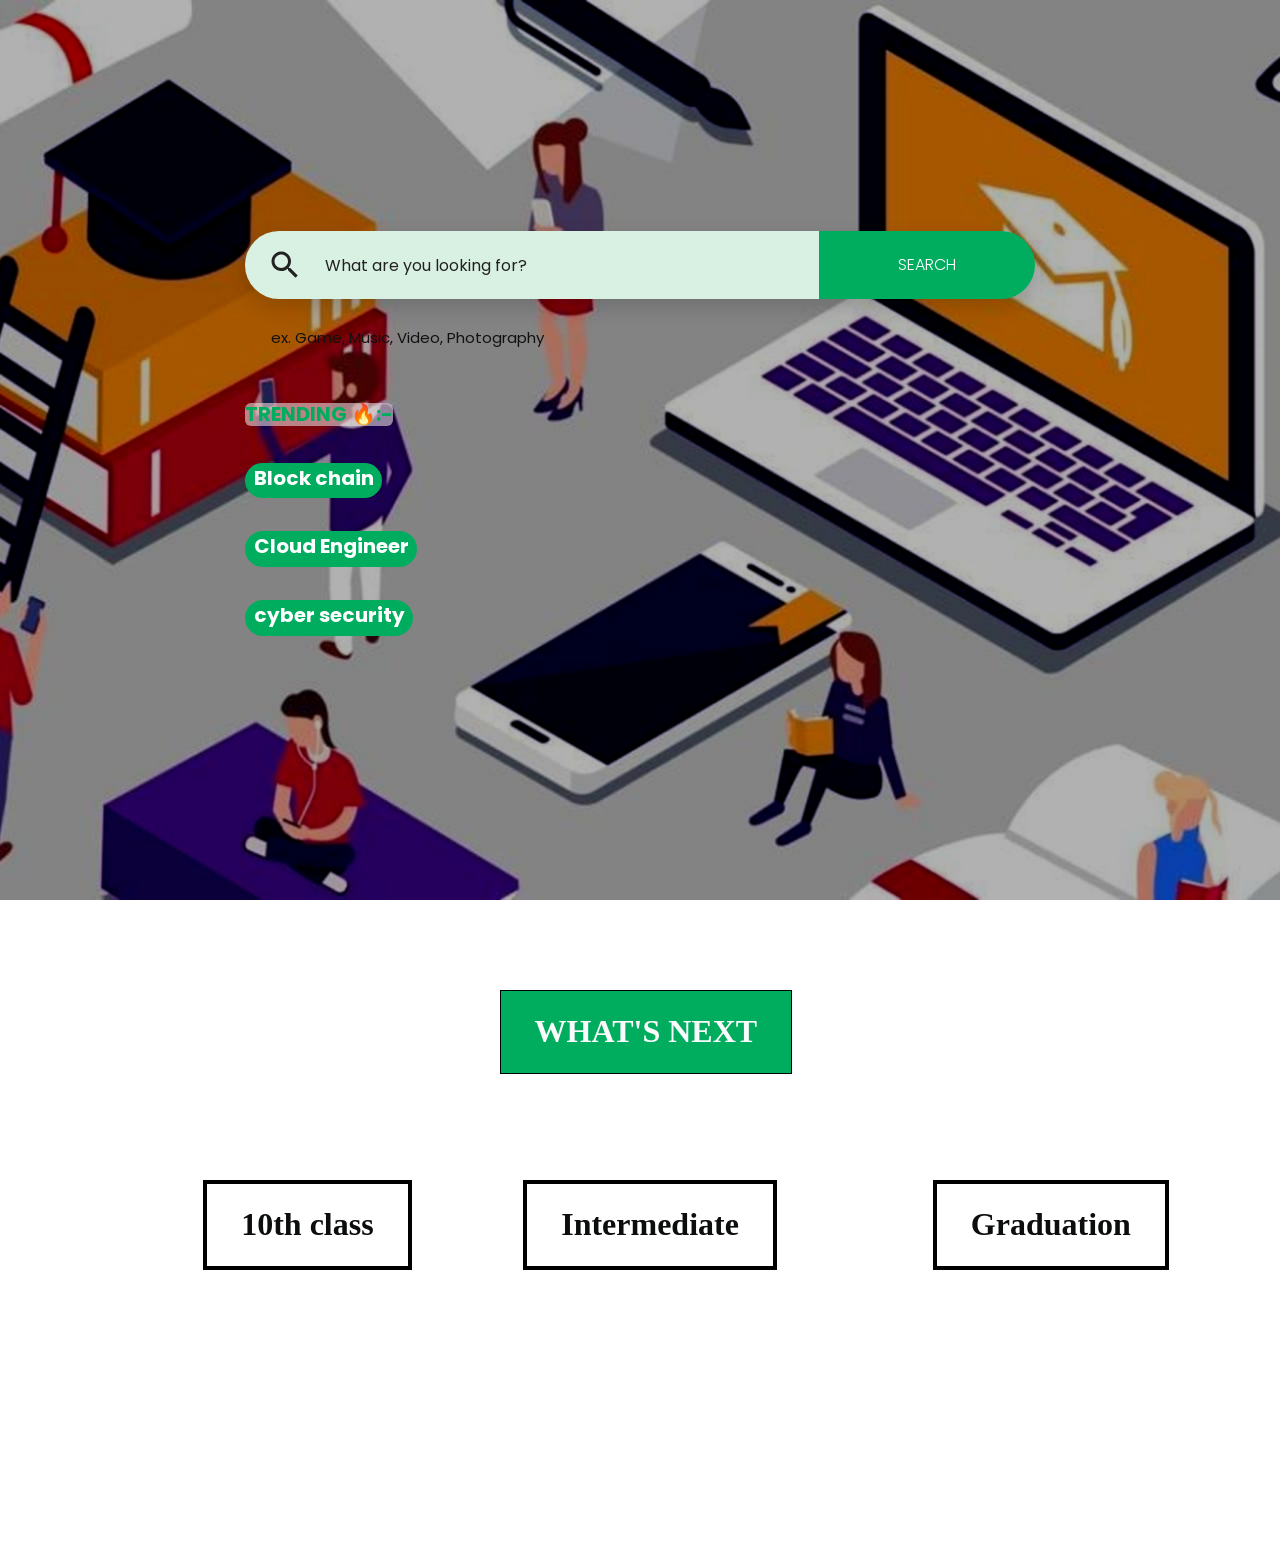
<file: index.html>
<html>
  <head>
    <meta http-equiv="Content-Type" content="text/html; charset=UTF-8" />
    <meta name="viewport" content="width=device-width, initial-scale=1" />
    <meta http-equiv="X-UA-Compatible" content="IE=edge" />
    <meta name="author" content="colorlib.com">
    <link href="https://fonts.googleapis.com/css?family=Poppins" rel="stylesheet" />
    <link href="css/main.css" rel="stylesheet" />
  </head>
  <body>
    <div class="bg">
    <div class="s130">
      <form>
        <div class="inner-form">
          <div class="input-field first-wrap">
            <div class="svg-wrapper">
              <svg xmlns="http://www.w3.org/2000/svg" width="24" height="24" viewBox="0 0 24 24">
                <path d="M15.5 14h-.79l-.28-.27C15.41 12.59 16 11.11 16 9.5 16 5.91 13.09 3 9.5 3S3 5.91 3 9.5 5.91 16 9.5 16c1.61 0 3.09-.59 4.23-1.57l.27.28v.79l5 4.99L20.49 19l-4.99-5zm-6 0C7.01 14 5 11.99 5 9.5S7.01 5 9.5 5 14 7.01 14 9.5 11.99 14 9.5 14z"></path>
              </svg>
            </div>
            <input id="search" type="text" placeholder="What are you looking for?"  />
          </div>
          <div class="input-field second-wrap">
            <a href="back.html">
            <button class="btn-search"  type="button">SEARCH</button>
          </a>
          </div>
        </div>
        <span class="info">ex. Game, Music, Video, Photography</span>
        <br>
        <br><br>
        <h3 class="trend">TRENDING 🔥:-</h3><br>
        <h2 class="trendi">Block chain  </h2><br>
        <h2 class="trendi">Cloud Engineer</h2><br>
        <h2 class="trendi">cyber security</h2>


     </div>
    </div>
     
    </form>
  </div>
</div>
      <div class="head">
          <h1 >WHAT'S NEXT</h1>
      </div>
      <div class="ssc">
          <a href="10th.html" class="dj">
          <h1 >10th class</h1>
        </a>
      </div>
      <div class="inter">
          <a href="inter.html" class="dj">
          <h1 >Intermediate</h1>
        </a>
      </div>
      <div class="grad" >
          <a href="back.html" class="dj">
          <h1 >Graduation</h1>
          </a>
      </div>
      </div>
      
      
    
    <script src="js/extention/choices.js"></script>
  </body><!-- Created by S.Leela Bhaskar -->
  <!--dedicated to My sisters -->
</html>
</file>
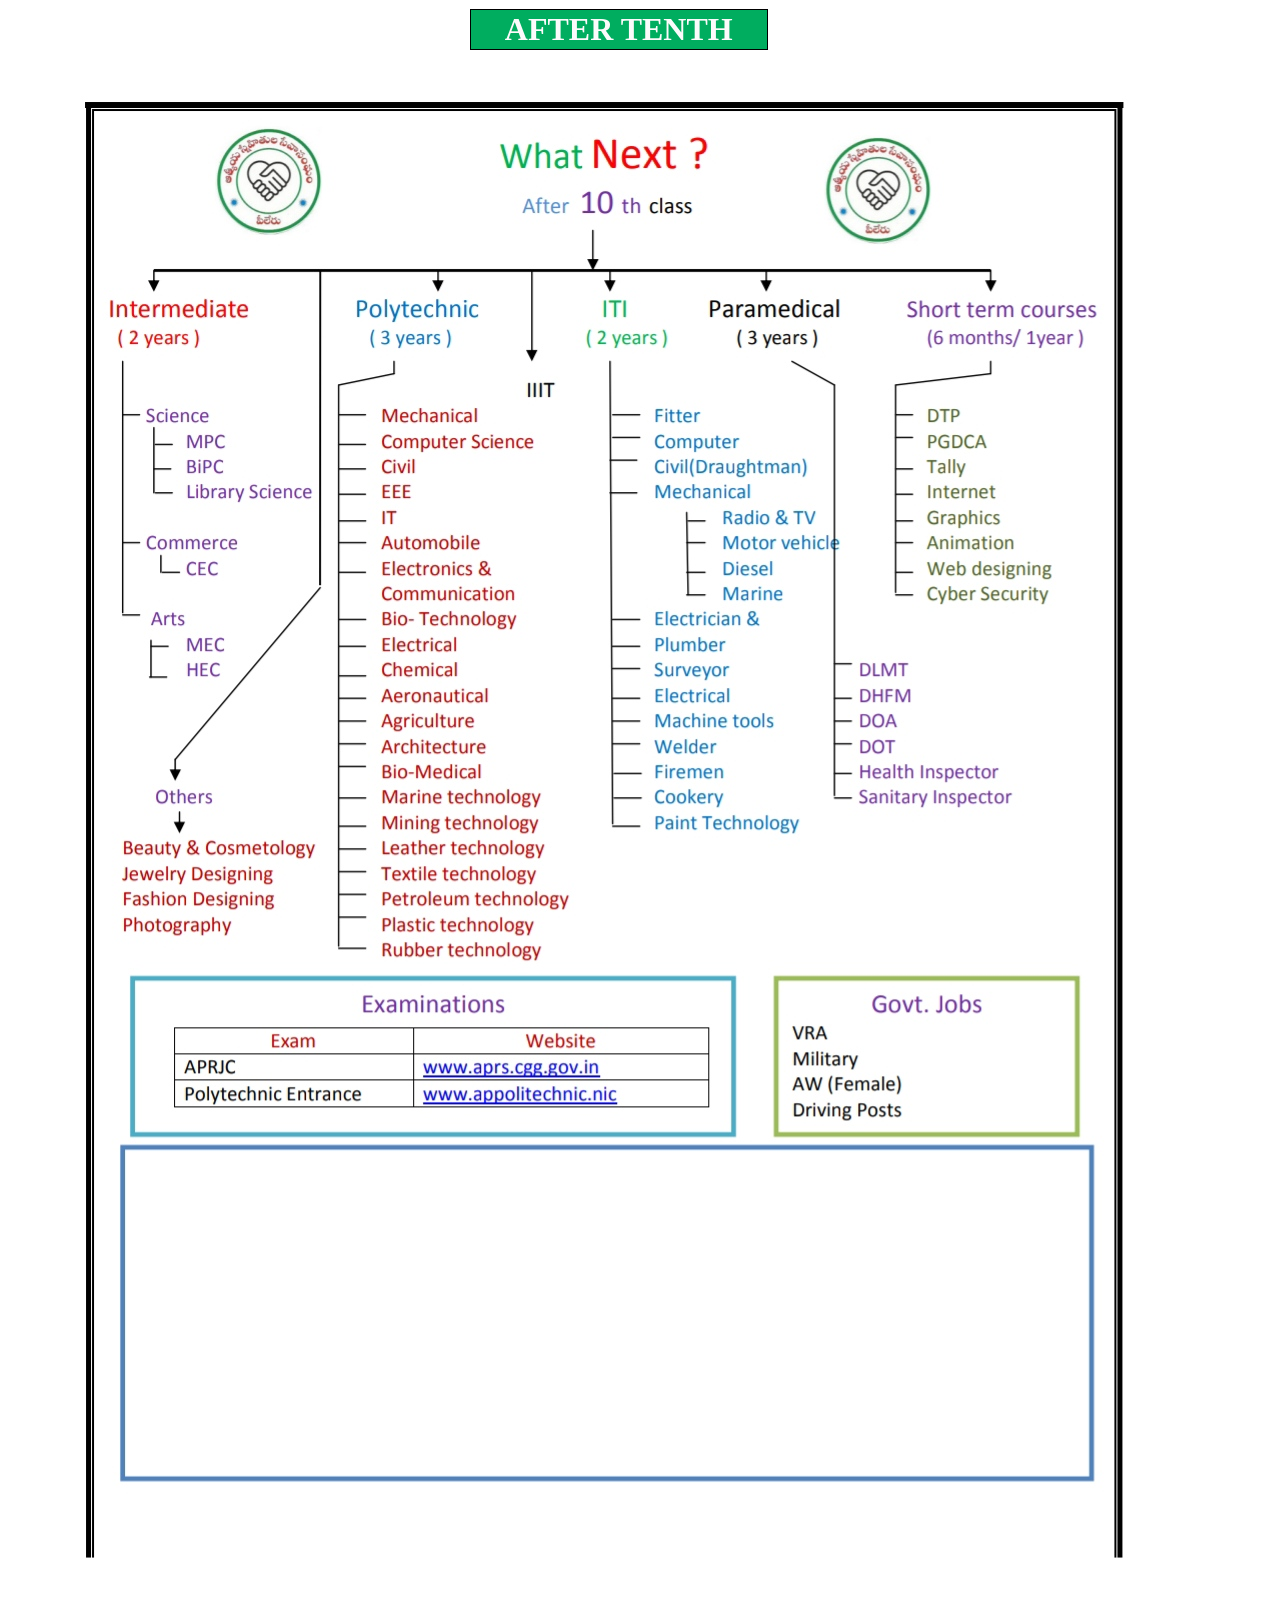
<file: 10th.html>
<!DOCTYPE html>
<html lang="en">
<head>
  <meta charset="UTF-8">
  <meta http-equiv="X-UA-Compatible" content="IE=edge">
  <meta name="viewport" content="width=device-width, initial-scale=1.0">
  <link href="css/tenth.css" rel="stylesheet" />

  <title>Aftetr 10th</title>
  <h1  class="head">AFTER TENTH</h1>

</head>
<body>
  <img class="body" src="/images/ssc.jpg">
</body>
</html>
</file>
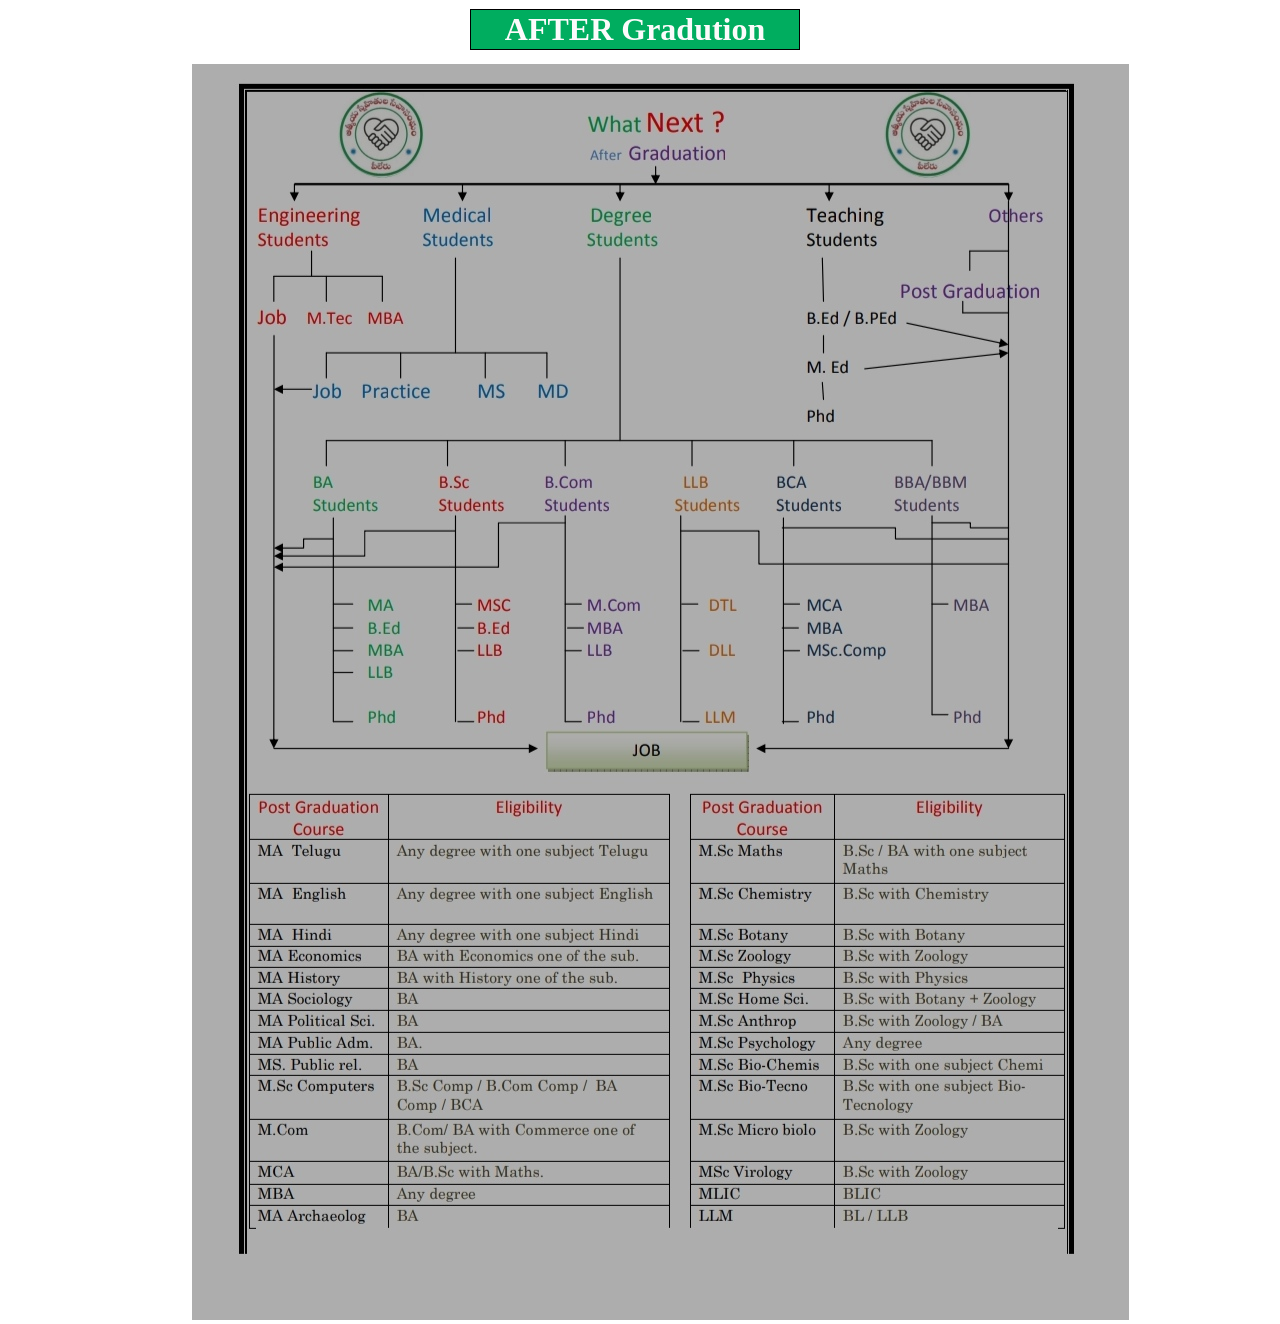
<file: back.html>
<!DOCTYPE html>
<html lang="en">
<head>
  <meta charset="UTF-8">
  <meta http-equiv="X-UA-Compatible" content="IE=edge">
  <meta name="viewport" content="width=device-width, initial-scale=1.0">
  <link href="css/grad.css" rel="stylesheet" />

  <title>Aftetr Inter</title>
  <h1  class="head">AFTER Gradution</h1>

</head>
<body>
  <img class="body" src="/images/grad.jpg">
</body>
</html>
</file>
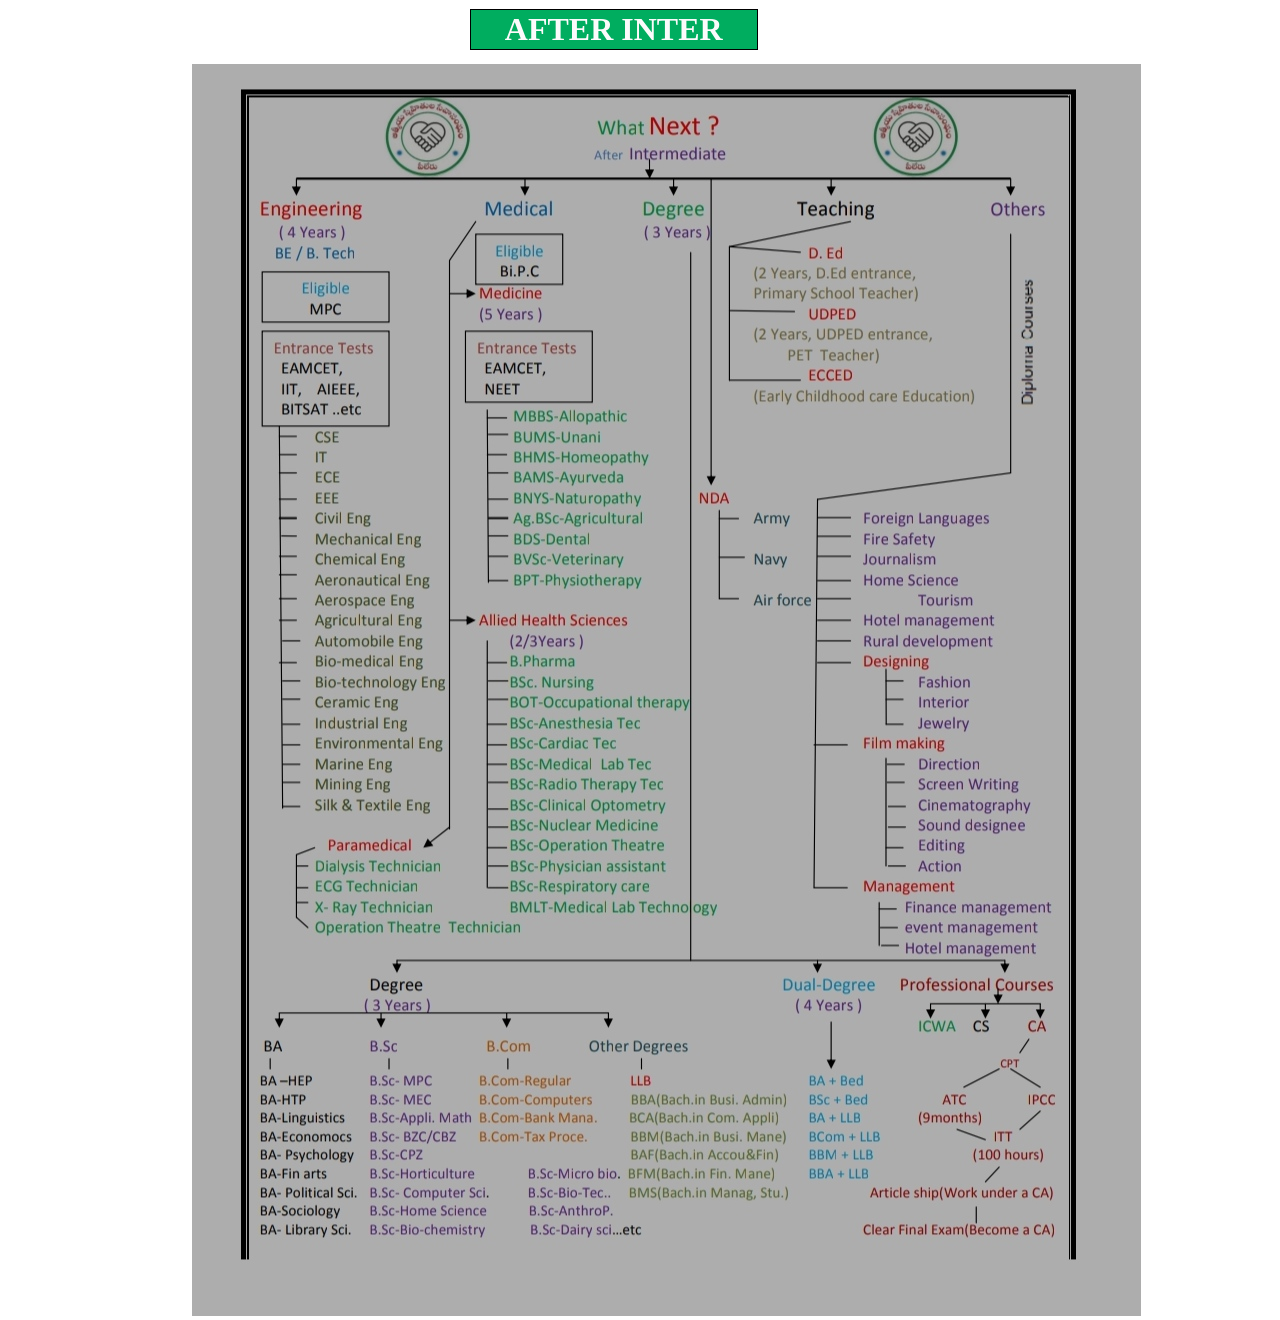
<file: inter.html>
<!DOCTYPE html>
<html lang="en">
<head>
  <meta charset="UTF-8">
  <meta http-equiv="X-UA-Compatible" content="IE=edge">
  <meta name="viewport" content="width=device-width, initial-scale=1.0">
  <link href="css/inter.css" rel="stylesheet" />

  <title>Aftetr Inter</title>
  <h1  class="head">AFTER INTER</h1>

</head>
<body>
  <img class="body" src="/images/inter.jpg">
</body>
</html>
</file>
<file: css/main.css>
html {
  line-height: 1.15;
  /* 1 */
  -ms-text-size-adjust: 100%;
  /* 2 */
  -webkit-text-size-adjust: 100%;
  /* 2 */
}

/* Sections
   ========================================================================== */
/**
 * Remove the margin in all browsers (opinionated).
 */
body {
  margin: 0;
}

/**
 * Add the correct display in IE 9-.
 */
article,
aside,
footer,
header,
nav,
section {
  display: block;
}

/**
 * Correct the font size and margin on `h1` elements within `section` and
 * `article` contexts in Chrome, Firefox, and Safari.
 */
h1 {
  font-size: 2em;
  margin: 0.67em 0;
}

/* Grouping content
   ========================================================================== */
/**
 * Add the correct display in IE 9-.
 * 1. Add the correct display in IE.
 */
figcaption,
figure,
main {
  /* 1 */
  display: block;
}

/**
 * Add the correct margin in IE 8.
 */
figure {
  margin: 1em 40px;
}

/**
 * 1. Add the correct box sizing in Firefox.
 * 2. Show the overflow in Edge and IE.
 */
hr {
  box-sizing: content-box;
  /* 1 */
  height: 0;
  /* 1 */
  overflow: visible;
  /* 2 */
}

/**
 * 1. Correct the inheritance and scaling of font size in all browsers.
 * 2. Correct the odd `em` font sizing in all browsers.
 */
pre {
  font-family: monospace, monospace;
  /* 1 */
  font-size: 1em;
  /* 2 */
}

/* Text-level semantics
   ========================================================================== */
/**
 * 1. Remove the gray background on active links in IE 10.
 * 2. Remove gaps in links underline in iOS 8+ and Safari 8+.
 */
a {
  background-color: transparent;
  /* 1 */
  -webkit-text-decoration-skip: objects;
  /* 2 */
}

/**
 * 1. Remove the bottom border in Chrome 57- and Firefox 39-.
 * 2. Add the correct text decoration in Chrome, Edge, IE, Opera, and Safari.
 */
abbr[title] {
  border-bottom: none;
  /* 1 */
  text-decoration: underline;
  /* 2 */
  text-decoration: underline dotted;
  /* 2 */
}

/**
 * Prevent the duplicate application of `bolder` by the next rule in Safari 6.
 */
b,
strong {
  font-weight: inherit;
}

/**
 * Add the correct font weight in Chrome, Edge, and Safari.
 */
b,
strong {
  font-weight: bolder;
}

/**
 * 1. Correct the inheritance and scaling of font size in all browsers.
 * 2. Correct the odd `em` font sizing in all browsers.
 */
code,
kbd,
samp {
  font-family: monospace, monospace;
  /* 1 */
  font-size: 1em;
  /* 2 */
}

/**
 * Add the correct font style in Android 4.3-.
 */
dfn {
  font-style: italic;
}

/**
 * Add the correct background and color in IE 9-.
 */
mark {
  background-color: #ff0;
  color: #000;
}

/**
 * Add the correct font size in all browsers.
 */
small {
  font-size: 80%;
}

/**
 * Prevent `sub` and `sup` elements from affecting the line height in
 * all browsers.
 */
sub,
sup {
  font-size: 75%;
  line-height: 0;
  position: relative;
  vertical-align: baseline;
}

sub {
  bottom: -0.25em;
}

sup {
  top: -0.5em;
}

/* Embedded content
   ========================================================================== */
/**
 * Add the correct display in IE 9-.
 */
audio,
video {
  display: inline-block;
}

/**
 * Add the correct display in iOS 4-7.
 */
audio:not([controls]) {
  display: none;
  height: 0;
}

/**
 * Remove the border on images inside links in IE 10-.
 */
img {
  border-style: none;
}

/**
 * Hide the overflow in IE.
 */
svg:not(:root) {
  overflow: hidden;
}

/* Forms
   ========================================================================== */
/**
 * 1. Change the font styles in all browsers (opinionated).
 * 2. Remove the margin in Firefox and Safari.
 */
button,
input,
optgroup,
select,
textarea {
  font-family: sans-serif;
  /* 1 */
  font-size: 100%;
  /* 1 */
  line-height: 1.15;
  /* 1 */
  margin: 0;
  /* 2 */
}

/**
 * Show the overflow in IE.
 * 1. Show the overflow in Edge.
 */
button,
input {
  /* 1 */
  overflow: visible;
}

/**
 * Remove the inheritance of text transform in Edge, Firefox, and IE.
 * 1. Remove the inheritance of text transform in Firefox.
 */
button,
select {
  /* 1 */
  text-transform: none;
}

/**
 * 1. Prevent a WebKit bug where (2) destroys native `audio` and `video`
 *    controls in Android 4.
 * 2. Correct the inability to style clickable types in iOS and Safari.
 */
button,
html [type="button"],
[type="reset"],
[type="submit"] {
  -webkit-appearance: button;
  /* 2 */
}

/**
 * Remove the inner border and padding in Firefox.
 */
button::-moz-focus-inner,
[type="button"]::-moz-focus-inner,
[type="reset"]::-moz-focus-inner,
[type="submit"]::-moz-focus-inner {
  border-style: none;
  padding: 0;
}

/**
 * Restore the focus styles unset by the previous rule.
 */
button:-moz-focusring,
[type="button"]:-moz-focusring,
[type="reset"]:-moz-focusring,
[type="submit"]:-moz-focusring {
  outline: 1px dotted ButtonText;
}

/**
 * Correct the padding in Firefox.
 */
fieldset {
  padding: 0.35em 0.75em 0.625em;
}

/**
 * 1. Correct the text wrapping in Edge and IE.
 * 2. Correct the color inheritance from `fieldset` elements in IE.
 * 3. Remove the padding so developers are not caught out when they zero out
 *    `fieldset` elements in all browsers.
 */
legend {
  box-sizing: border-box;
  /* 1 */
  color: inherit;
  /* 2 */
  display: table;
  /* 1 */
  max-width: 100%;
  /* 1 */
  padding: 0;
  /* 3 */
  white-space: normal;
  /* 1 */
}

/**
 * 1. Add the correct display in IE 9-.
 * 2. Add the correct vertical alignment in Chrome, Firefox, and Opera.
 */
progress {
  display: inline-block;
  /* 1 */
  vertical-align: baseline;
  /* 2 */
}

/**
 * Remove the default vertical scrollbar in IE.
 */
textarea {
  overflow: auto;
}

/**
 * 1. Add the correct box sizing in IE 10-.
 * 2. Remove the padding in IE 10-.
 */
[type="checkbox"],
[type="radio"] {
  box-sizing: border-box;
  /* 1 */
  padding: 0;
  /* 2 */
}

/**
 * Correct the cursor style of increment and decrement buttons in Chrome.
 */
[type="number"]::-webkit-inner-spin-button,
[type="number"]::-webkit-outer-spin-button {
  height: auto;
}

/**
 * 1. Correct the odd appearance in Chrome and Safari.
 * 2. Correct the outline style in Safari.
 */
[type="search"] {
  -webkit-appearance: textfield;
  /* 1 */
  outline-offset: -2px;
  /* 2 */
}

/**
 * Remove the inner padding and cancel buttons in Chrome and Safari on macOS.
 */
[type="search"]::-webkit-search-cancel-button,
[type="search"]::-webkit-search-decoration {
  -webkit-appearance: none;
}

/**
 * 1. Correct the inability to style clickable types in iOS and Safari.
 * 2. Change font properties to `inherit` in Safari.
 */
::-webkit-file-upload-button {
  -webkit-appearance: button;
  /* 1 */
  font: inherit;
  /* 2 */
}

/* Interactive
   ========================================================================== */
/*
 * Add the correct display in IE 9-.
 * 1. Add the correct display in Edge, IE, and Firefox.
 */
details,
menu {
  display: block;
}

/*
 * Add the correct display in all browsers.
 */
summary {
  display: list-item;
}

/* Scripting
   ========================================================================== */
/**
 * Add the correct display in IE 9-.
 */
canvas {
  display: inline-block;
}

/**
 * Add the correct display in IE.
 */
template {
  display: none;
}

/* Hidden
   ========================================================================== */
/**
 * Add the correct display in IE 10-.
 */
[hidden] {
  display: none;
}

html {
  height: 100%;
}

fieldset {
  margin: 0;
  padding: 0;
  -webkit-margin-start: 0;
  -webkit-margin-end: 0;
  -webkit-padding-before: 0;
  -webkit-padding-start: 0;
  -webkit-padding-end: 0;
  -webkit-padding-after: 0;
  border: 0;
}

legend {
  margin: 0;
  padding: 0;
  display: block;
  -webkit-padding-start: 0;
  -webkit-padding-end: 0;
}

/*===============================
=            Choices            =
===============================*/
.choices {
  position: relative;
  margin-bottom: 24px;
  font-size: 16px;
}

.choices:focus {
  outline: none;
}

.choices:last-child {
  margin-bottom: 0;
}

.choices.is-disabled .choices__inner, .choices.is-disabled .choices__input {
  background-color: #EAEAEA;
  cursor: not-allowed;
  -webkit-user-select: none;
     -moz-user-select: none;
      -ms-user-select: none;
          user-select: none;
}

.choices.is-disabled .choices__item {
  cursor: not-allowed;
}

.choices[data-type*="select-one"] {
  cursor: pointer;
}

.choices[data-type*="select-one"] .choices__inner {
  padding-bottom: 7.5px;
}

.choices[data-type*="select-one"] .choices__input {
  display: block;
  width: 100%;
  padding: 10px;
  border-bottom: 1px solid #DDDDDD;
  background-color: #FFFFFF;
  margin: 0;
}

.choices[data-type*="select-one"] .choices__button {
  background-image: url("../../icons/cross-inverse.svg");
  padding: 0;
  background-size: 8px;
  height: 100%;
  position: absolute;
  top: 50%;
  right: 0;
  margin-top: -10px;
  margin-right: 25px;
  height: 20px;
  width: 20px;
  border-radius: 10em;
  opacity: .5;
}

.choices[data-type*="select-one"] .choices__button:hover, .choices[data-type*="select-one"] .choices__button:focus {
  opacity: 1;
}

.choices[data-type*="select-one"] .choices__button:focus {
  box-shadow: 0px 0px 0px 2px #00BCD4;
}

.choices[data-type*="select-one"]:after {
  content: "";
  height: 0;
  width: 0;
  border-style: solid;
  border-color: #333333 transparent transparent transparent;
  border-width: 5px;
  position: absolute;
  right: 11.5px;
  top: 50%;
  margin-top: -2.5px;
  pointer-events: none;
}

.choices[data-type*="select-one"].is-open:after {
  border-color: transparent transparent #333333 transparent;
  margin-top: -7.5px;
}

.choices[data-type*="select-one"][dir="rtl"]:after {
  left: 11.5px;
  right: auto;
}

.choices[data-type*="select-one"][dir="rtl"] .choices__button {
  right: auto;
  left: 0;
  margin-left: 25px;
  margin-right: 0;
}

.choices[data-type*="select-multiple"] .choices__inner, .choices[data-type*="text"] .choices__inner {
  cursor: text;
}

.choices[data-type*="select-multiple"] .choices__button, .choices[data-type*="text"] .choices__button {
  position: relative;
  display: inline-block;
  margin-top: 0;
  margin-right: -4px;
  margin-bottom: 0;
  margin-left: 8px;
  padding-left: 16px;
  border-left: 1px solid #008fa1;
  background-image: url("../../icons/cross.svg");
  background-size: 8px;
  width: 8px;
  line-height: 1;
  opacity: .75;
}

.choices[data-type*="select-multiple"] .choices__button:hover, .choices[data-type*="select-multiple"] .choices__button:focus, .choices[data-type*="text"] .choices__button:hover, .choices[data-type*="text"] .choices__button:focus {
  opacity: 1;
}

.choices__inner {
  display: inline-block;
  vertical-align: top;
  width: 100%;
  background-color: #f9f9f9;
  padding: 7.5px 7.5px 3.75px;
  border: 1px solid #DDDDDD;
  border-radius: 2.5px;
  font-size: 14px;
  min-height: 44px;
  overflow: hidden;
}

.is-focused .choices__inner, .is-open .choices__inner {
  border-color: #b7b7b7;
}

.is-open .choices__inner {
  border-radius: 2.5px 2.5px 0 0;
}

.is-flipped.is-open .choices__inner {
  border-radius: 0 0 2.5px 2.5px;
}

.choices__list {
  margin: 0;
  padding-left: 0;
  list-style: none;
}

.choices__list--single {
  display: inline-block;
  padding: 4px 16px 4px 4px;
  width: 100%;
}

[dir="rtl"] .choices__list--single {
  padding-right: 4px;
  padding-left: 16px;
}

.choices__list--single .choices__item {
  width: 100%;
}

.choices__list--multiple {
  display: inline;
}

.choices__list--multiple .choices__item {
  display: inline-block;
  vertical-align: middle;
  border-radius: 20px;
  padding: 4px 10px;
  font-size: 12px;
  font-weight: 500;
  margin-right: 3.75px;
  margin-bottom: 3.75px;
  background-color: #00BCD4;
  border: 1px solid #00a5bb;
  color: #FFFFFF;
  word-break: break-all;
}

.choices__list--multiple .choices__item[data-deletable] {
  padding-right: 5px;
}

[dir="rtl"] .choices__list--multiple .choices__item {
  margin-right: 0;
  margin-left: 3.75px;
}

.choices__list--multiple .choices__item.is-highlighted {
  background-color: #00a5bb;
  border: 1px solid #008fa1;
}

.is-disabled .choices__list--multiple .choices__item {
  background-color: #aaaaaa;
  border: 1px solid #919191;
}

.choices__list--dropdown {
  display: none;
  z-index: 1;
  position: absolute;
  width: 100%;
  background-color: #FFFFFF;
  border: 1px solid #DDDDDD;
  top: 100%;
  margin-top: -1px;
  border-bottom-left-radius: 2.5px;
  border-bottom-right-radius: 2.5px;
  overflow: hidden;
  word-break: break-all;
}

.choices__list--dropdown.is-active {
  display: block;
}

.is-open .choices__list--dropdown {
  border-color: #b7b7b7;
}

.is-flipped .choices__list--dropdown {
  top: auto;
  bottom: 100%;
  margin-top: 0;
  margin-bottom: -1px;
  border-radius: .25rem .25rem 0 0;
}

.choices__list--dropdown .choices__list {
  position: relative;
  max-height: 300px;
  overflow: auto;
  -webkit-overflow-scrolling: touch;
  will-change: scroll-position;
}

.choices__list--dropdown .choices__item {
  position: relative;
  padding: 10px;
  font-size: 14px;
}

[dir="rtl"] .choices__list--dropdown .choices__item {
  text-align: right;
}

@media (min-width: 640px) {
  .choices__list--dropdown .choices__item--selectable {
    padding-right: 100px;
  }
  .choices__list--dropdown .choices__item--selectable:after {
    content: attr(data-select-text);
    font-size: 12px;
    opacity: 0;
    position: absolute;
    right: 10px;
    top: 50%;
    transform: translateY(-50%);
  }
  [dir="rtl"] .choices__list--dropdown .choices__item--selectable {
    text-align: right;
    padding-left: 100px;
    padding-right: 10px;
  }
  [dir="rtl"] .choices__list--dropdown .choices__item--selectable:after {
    right: auto;
    left: 10px;
  }
}

.choices__list--dropdown .choices__item--selectable.is-highlighted {
  background-color: #f2f2f2;
}

.choices__list--dropdown .choices__item--selectable.is-highlighted:after {
  opacity: .5;
}

.choices__item {
  cursor: default;
}

.choices__item--selectable {
  cursor: pointer;
}

.choices__item--disabled {
  cursor: not-allowed;
  -webkit-user-select: none;
     -moz-user-select: none;
      -ms-user-select: none;
          user-select: none;
  opacity: .5;
}

.choices__heading {
  font-weight: 600;
  font-size: 12px;
  padding: 10px;
  border-bottom: 1px solid #f7f7f7;
  color: gray;
}

.choices__button {
  text-indent: -9999px;
  -webkit-appearance: none;
  -moz-appearance: none;
       appearance: none;
  border: 0;
  background-color: transparent;
  background-repeat: no-repeat;
  background-position: center;
  cursor: pointer;
}

.choices__button:focus {
  outline: none;
}

.choices__input {
  display: inline-block;
  vertical-align: baseline;
  background-color: #f9f9f9;
  font-size: 14px;
  margin-bottom: 5px;
  border: 0;
  border-radius: 0;
  max-width: 100%;
  padding: 4px 0 4px 2px;
}

.choices__input:focus {
  outline: 0;
}

[dir="rtl"] .choices__input {
  padding-right: 2px;
  padding-left: 0;
}

.choices__placeholder {
  opacity: .5;
}

/*=====  End of Choices  ======*/
input,
button {
  font-family: 'Poppins', sans-serif;
}

* {
  box-sizing: border-box;
}

.s130 {
  min-height: 100vh;
  display: -ms-flexbox;
  display: flex;
  align-content: center;
  -ms-flex-pack: center;
      justify-content: center;
  font-family: 'Poppins', sans-serif;
  background-position: center;
  background-size: cover;
  padding: 15px;
}

.s130 form {
  width: 100%;
  max-width: 790px;
  padding-top: 24vh;
}

.s130 form .inner-form {
  display: -ms-flexbox;
  display: flex;
  width: 100%;
  -ms-flex-pack: justify;
      justify-content: space-between;
  -ms-flex-align: center;
      align-items: center;
  box-shadow: 0px 8px 20px 0px rgba(0, 0, 0, 0.15);
  border-radius: 34px;
  overflow: hidden;
  margin-bottom: 30px;
}

.s130 form .inner-form .input-field {
  height: 68px;
}

.s130 form .inner-form .input-field input {
  height: 100%;
  background: transparent;
  border: 0;
  display: block;
  width: 100%;
  padding: 10px 0;
  font-size: 16px;
  color: #000;
}

.s130 form .inner-form .input-field input.placeholder {
  color: #222;
  font-size: 16px;
}

.s130 form .inner-form .input-field input:-moz-placeholder {
  color: #222;
  font-size: 16px;
}

.s130 form .inner-form .input-field input::-webkit-input-placeholder {
  color: #222;
  font-size: 16px;
}

.s130 form .inner-form .input-field input:hover, .s130 form .inner-form .input-field input:focus {
  box-shadow: none;
  outline: 0;
}

.s130 form .inner-form .input-field.first-wrap {
  -ms-flex-positive: 1;
      flex-grow: 1;
  display: -ms-flexbox;
  display: flex;
  -ms-flex-align: center;
      align-items: center;
  background: #d9f1e3;
}

.s130 form .inner-form .input-field.first-wrap input {
  -ms-flex-positive: 1;
      flex-grow: 1;
}

.s130 form .inner-form .input-field.first-wrap .svg-wrapper {
  min-width: 80px;
  display: -ms-flexbox;
  display: flex;
  -ms-flex-pack: center;
      justify-content: center;
  -ms-flex-align: center;
      align-items: center;
}

.s130 form .inner-form .input-field.first-wrap svg {
  width: 36px;
  height: 36px;
  fill: #222;
}

.s130 form .inner-form .input-field.second-wrap {
  min-width: 216px;
}

.s130 form .inner-form .input-field.second-wrap .btn-search {
  height: 100%;
  width: 100%;
  white-space: nowrap;
  font-size: 16px;
  color: #fff;
  border: 0;
  cursor: pointer;
  position: relative;
  z-index: 0;
  background: #00ad5f;
  transition: all .2s ease-out, color .2s ease-out;
  font-weight: 300;
}
.head{
  justify-content: center;
  text-align: center;
 display: inline-block;
 color: #fbfbfb;
 border: 1px solid #000;
 padding: 1px 34px;
 background-color: #00ad5f; ;
 margin: 90px;

 position: absolute;
 left:32%;
}
.ssc{
  justify-content: center;
  text-align: center;
 display: inline-block;
 text-decoration: none;
 color: #009451;
 border: 4px solid #000;
 padding: 1px 34px;
 background-color: transparent;
 margin: 280px;
position: absolute;
left: -6%;
}
.inter{
  justify-content: center;
  text-align: center;
 display: inline-block;
 color: #009451;
 border: 4px solid #000;
 padding: 1px 34px;
 background-color: transparent;
 margin: 280px;
position: absolute;
left: 19%;
}

.grad{
 display: inline-block;
 text-decoration: none;
 color: #fff;
 color: #009451;
 border: 4px solid #000;
 padding: 1px 34px;
 background-color: transparent;
 margin: 280px;
 position: relative;
 left: 51%;
 cursor: pointer;
}
.dj{
  text-decoration: none;
  color:#0c0e0d;
}

.ssc:hover{
  border: 1px solid #009451; 
  background: #009451;
  transition: 0.s;
}
.grad:hover{
  border: 1px solid #009451; 
  background: #009451;
  transition: 0.5s;
}
.inter:hover{
  border: 1px solid #009451; 
  background: #009451;
  transition: 0.5s ;
}

.s130 form .inner-form .input-field.second-wrap .btn-search:hover {
  background: #009451;
}

.s130 form .inner-form .input-field.second-wrap .btn-search:focus {
  outline: 0;
  box-shadow: none;
}

.s130 form .info {
  font-size: 15px;
  color: rgb(19, 16, 16);
  padding-left: 26px;
}


.bg{
  background-image: url(/images/bg.jpg);
  resize: both;
  background-size: cover;
  background-position: center;
  background-repeat: no-repeat;
}
.trend {
 display: inline-block;
 text-decoration: none;
 color: #fff;
 background-color: transparent;
 position: relative;
 cursor: pointer;
 color: #00ad5f;
  border: 0px solid #ffffff;
  font-size: large;
  padding: auto;
  border-radius: 6px;
  font-size: 20px;
  background: rgba(231, 221, 221, 0.594);
}
.trendi{
  justify-content: center;
  display: inline-block ;
  height: 22px;
  text-align: center;
  white-space: nowrap;
  font-size: 20px;
  color: #fff;
  cursor: pointer;
  position: relative;
  background: #00ad5f;
  padding: 4px 8px 8px 9px;
  box-shadow: #000;
  outline: 0ch;
  padding-bottom: 4%;
  border-radius: 30px 30px 30px 30px;;

}
 form .tre{
   align-items: center;
  justify-content: center;
  display: inline-block ;
  height: 22px;
  text-align: center;
  white-space: nowrap;
  font-size: 20px;
  color: #fff;
  cursor: pointer;
  position: relative;
  background: #00ad5f;
  padding: 4x 8px 8px 9px;
  box-shadow: #000;
  outline: 0ch;
  left: 40%;
 padding-right: 10px;
 padding-left: 10px;

  padding-bottom: 4%;
  border-radius: 30px 30px 30px 30px;;

}

@media screen and (max-width: 992px) {
  .s130 form .inner-form .input-field {
    height: 50px;
    font-size: xx-small;
    
  }
}


@media screen and (max-width: 767px) {
  .s130 form .inner-form .input-field.first-wrap .svg-wrapper  {
    min-width: 40px;
    display: -ms-flexbox;
    display: flex;
    -ms-flex-pack: center;
        justify-content: center;
    -ms-flex-align: center;
        align-items: center;
    padding: 0 10px;
    font-size: xx-small;
  }
  .s130 form .inner-form .input-field.first-wrap svg {
    width: 26px;
    height: 26px;
    fill: #222;
    font-size: xx-small;

  }
  .s130 form .inner-form .input-field.second-wrap {
    min-width: 100px;
  }
  .s130 form .inner-form .input-field.second-wrap .btn-search {
    font-size: 13px;
  }
}

@media (max-width:700px) {
  .bg{
       height: auto;
       margin: auto;
      margin-top: 0;
      margin-right: 0%;
      margin-right: 0%;
      background-position: center;
      background-size: cover;
  }
  .body{
    margin-top: 1%;
    margin-left: 5%;
    margin-right: 5%;
  }
  .trendi{
    justify-content: center;
    display: inline-block ;
    height: 22px;
    text-align: center;
    white-space: nowrap;
    font-size: 20px;
    color: #fff;
    cursor: pointer;
    position: relative;
    background: #00ad5f;
    padding: 4px 8px 8px 9px;
    box-shadow: #000;
    outline: 0ch;
    left: 5%;
    padding-bottom: 9%;
    border-radius: 30px 30px 30px 30px;;
  
  }
  .trend {
    display: inline-block;
    text-decoration: none;
    color: #fff;
    background-color: transparent;
    position: relative;
    cursor: pointer;
    color: #00ad5f;
     border: 0px solid #ffffff;
     font-size: large;
     padding: auto;
     border-radius: 6px;
     font-size: 20px;
     left: 5%;
     background: rgba(231, 221, 221, 0.594);
   }
}

@media (max-width:700px){
  .head{
   justify-content: center;
   text-align: center;
   display: inline-block;
   text-decoration: none;
   color: #fbfbfb;
   border: 1px solid #000;
   padding: 1px 40px;
   background-color: #00ad5f; ;
   margin: 90px;
   margin-top: 5%;
   margin-bottom: 5%;
   margin-left: 5%;
   margin-right: 5%;
   font-size: smaller;
   left:3%;
    
  }
  .ssc{
    display: inline-block;
    text-decoration: none;
    text-align: center;
    color: #fff;
    border: 1px solid #000;
    padding: 1px 50px;
    background-color: transparent;
    margin: 100px;
    position: relative;
    left: 1%;
    font-size: x-small;
    cursor: pointer;
    margin-top: 45%;
    margin-bottom: 5%;
    margin-left: 5%;
    margin-right: 5%;
   }.inter{
    display: inline-block;
    text-decoration: none;
    text-align: center;
    color: #fff;
    border: 1px solid #000;
    padding: 1px 40px;
    background-color: transparent;
    margin: 22px;
    position: relative;
    left: 1%;
    font-size: x-small;
    cursor: pointer;
   }
  .grad{
    display: inline-block;
    text-decoration: none;
    text-align: center;
    color: #fff;
    border: 1px solid #000;
    padding: 1px 40px;
    background-color: transparent;
    margin: 22px;
    position: relative;
    left: 1%;
    font-size: x-small;
    cursor: pointer;
   }
} 



/*# sourceMappingURL=Searchs_130.css.map */
</file>
<file: css/tenth.css>
*{
    margin: 0;
    padding: 0;

}
.body{
    margin-top: 5%;
    margin-left: 5%;
    margin-right: 5%;
}
.head{
    text-align: center;
    color: aqua;
    justify-content: center;
    text-align: center;
   display: inline-block;
   text-decoration: none;
   color: #fbfbfb;
   border: 1px solid #000;
   padding: 1px 34px;
   background-color: #00ad5f; ;
   margin: 9px;
   background-position: center;
  position: absolute;
  left:36%;
  
}
@media (max-width:700px){
     .body{
         max-width: 100%;
         height: auto;
         margin: auto;
         margin-top: 20px;


     }
}

@media (max-width:700px){
    .head{
        text-align: center;
        font-size: smaller;
        padding: 1px 12px;
        justify-content: center;
        left: 30%;

    }
}
</file>
<file: css/grad.css>
*{
    margin: 0;
    padding: 0;

}
.body{
    margin-top: 5%;
    margin-left: 5%;
    margin-right: 5%;
    background-position: 20%;
    align-items: center;
    margin-left: 15%;

}
.head{
    text-align: center;
    color: aqua;
    justify-content: center;
    text-align: center;
   display: inline-block;
   text-decoration: none;
   color: #fbfbfb;
   border: 1px solid #000;
   padding: 1px 34px;
   background-color: #00ad5f; ;
   margin: 9px;
   background-position: center;
  position: absolute;
  left:36%;
  
}
@media (max-width:700px){
     .body{
         max-width: 100%;
         height: auto;
         margin: auto;
         margin-top: 20px;
         margin-right: auto;
         margin-bottom: auto;


     }
}

@media (max-width:700px){
    .head{
        text-align: center;
        font-size: smaller;
        padding: 1px 12px;
        justify-content: center;
        left: 30%;

    }
}
</file>
<file: css/inter.css>
*{
    margin: 0;
    padding: 0;

}
.body{
    margin-top: 5%;
    margin-left: 5%;
    margin-right: 5%;
    background-position: 20%;
    align-items: center;
    margin-left: 15%;

}
.head{
    text-align: center;
    color: aqua;
    justify-content: center;
    text-align: center;
   display: inline-block;
   text-decoration: none;
   color: #fbfbfb;
   border: 1px solid #000;
   padding: 1px 34px;
   background-color: #00ad5f; ;
   margin: 9px;
   background-position: center;
  position: absolute;
  left:36%;
  
}
@media (max-width:700px){
     .body{
         max-width: 100%;
         height: auto;
         margin: auto;
         margin-top: 20px;
         margin-right: auto;
         margin-bottom: auto;


     }
}

@media (max-width:700px){
    .head{
        text-align: center;
        font-size: smaller;
        padding: 1px 12px;
        justify-content: center;
        left: 30%;

    }
}
</file>
